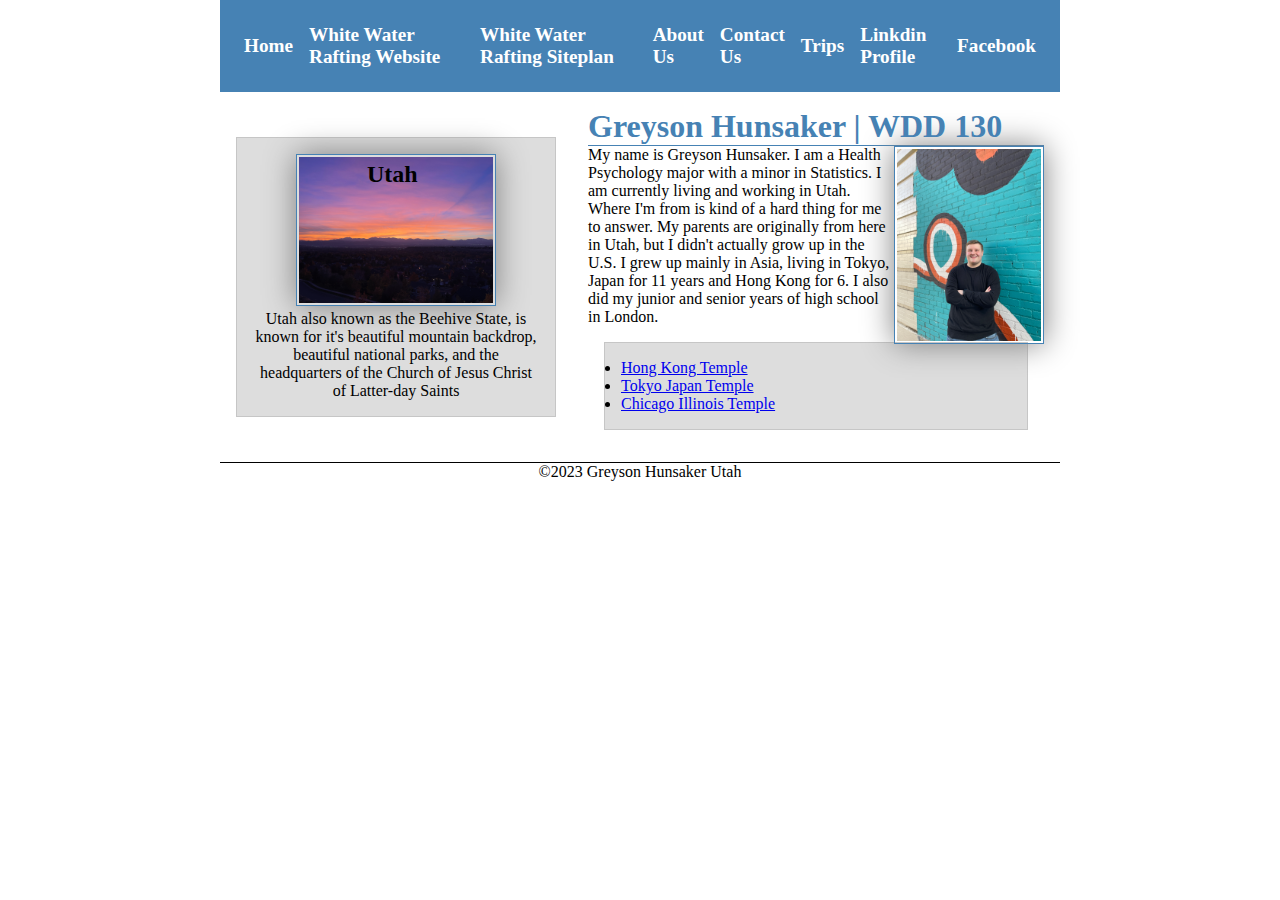
<file: index.html>
<!DOCTYPE html>
<html lang="en-US">
    <head>
        <meta name="description" content="My name is Greyson Hunsaker and this is the home page for my WDD130 Class Page">
        <meta name="author" content="Greyson Hunsaker">
        <link rel="stylesheet" href="styles/styles.css">
        <meta charset="utf-8">
        <meta name="viewport" content="width=device-width,initial-scale=1.0">
        <title> Greyson Hunsaker | WDD 130</title>
    </head>
    <body>
        <header>
            <nav>
                <a href="#">Home</a>
                <a href="wwr/">White Water Rafting Website</a>
                <a href="wwr/site-plan-rafting.html">White Water Rafting Siteplan</a>
                <a href="wwr/about.html">About Us</a>
                <a href="wwr/contact.html">Contact Us</a>
                <a href="wwr/trips.html">Trips</a>
                <a href="https://www.linkedin.com/in/greyson-hunsaker-06b6a1224/">Linkdin Profile</a>
                <a href="https://facebook.com">Facebook</a>
            </nav>
        </header>
        <div class="grid">
        <main>
            <h1>Greyson Hunsaker | WDD 130</h1>
            <img src="images/profile.JPG" alt="Greyson Hunsaker" width="200">
            <p>My name is Greyson Hunsaker. I am a Health Psychology major with a minor in Statistics. I am currently living and working in Utah. Where I'm from is kind of a hard thing for me to answer. My parents are originally from here in Utah, but I didn't actually grow up in the U.S. I grew up mainly in Asia, living in Tokyo, Japan for 11 years and Hong Kong for 6. I also did my junior and senior years of high school in London.</p>
            <ul class="box">
                <li><a href="https://www.churchofjesuschrist.org/temples/details/hong-kong-china-temple?lang=eng" target="_blank">Hong Kong Temple</a></li>
                <li><a href="https://www.churchofjesuschrist.org/temples/details/tokyo-japan-temple?lang=eng" target="_blank">Tokyo Japan Temple</a></li>
                <li><a href="https://www.churchofjesuschrist.org/temples/details/chicago-illinois-temple?lang=eng" target="_blank">Chicago Illinois Temple</a></li>
            </ul>
        </main>
        <aside class="box">
            <h2>Utah</h2>
            <img src="images/utah.JPG" alt="Utah landscape">
            <p>Utah also known as the Beehive State, is known for it's beautiful mountain backdrop, beautiful national parks, and the headquarters of the Church of Jesus Christ of Latter-day Saints</p>
        </aside>
        </div>
        <footer>
            <p>&copy;2023 Greyson Hunsaker Utah</p>
        </footer>
    </body>
     <!-- 06-22-2023 -->
</html>
</file>
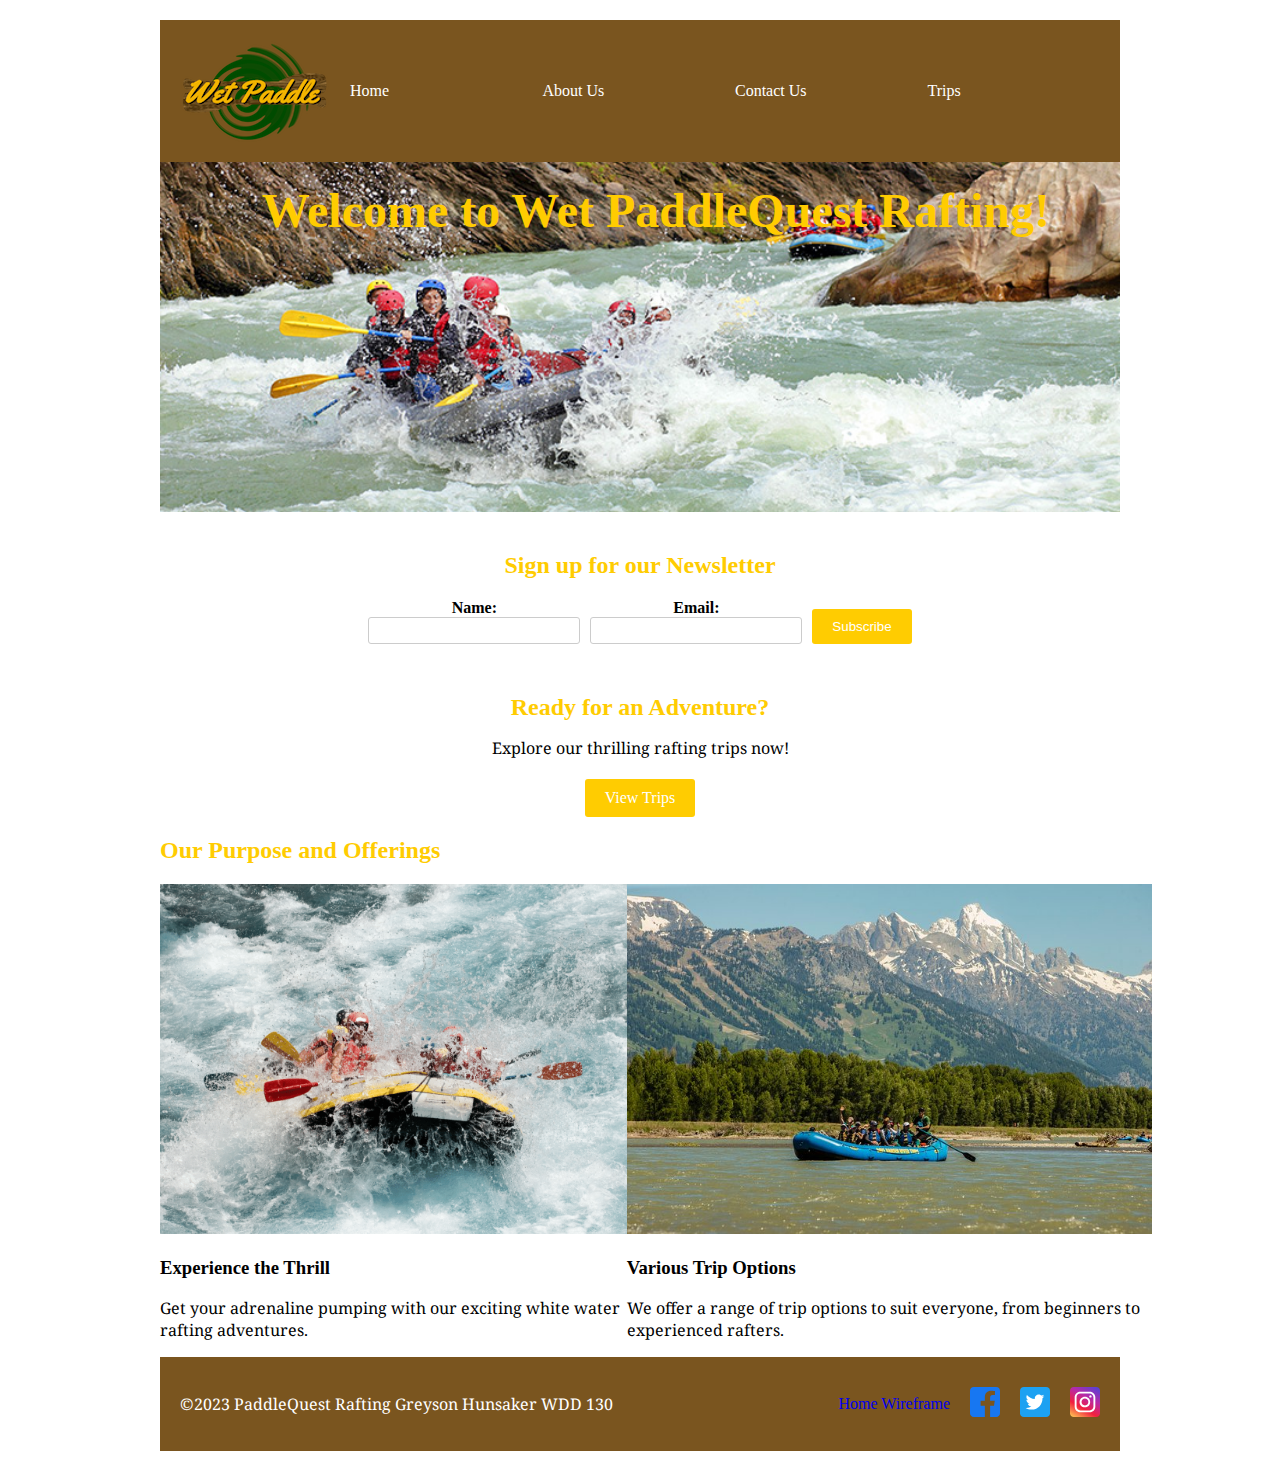
<file: wwr/index.html>
<!DOCTYPE html>
<html lang="en-US">
<head>
    <meta charset="utf-8">
    <meta name="viewport" content="width=device-width,initial-scale=1.0">
    <title>Home - Wet PaddleQuest Rafting | Greyson Hunsaker</title>
    <meta name="description" content="Home Page of Wet PaddleQuest Rafting">
    <meta name="author" content="Greyson Hunsaker">
    <link rel="stylesheet" href="styles/rafting.css">
</head>
<body>
    <header>
        <div class="grid">
            <img src="images/logo.png" alt="Rafting Site Logo">
            <nav>
                <ul class="flex">
                    <li><a href="index.html">Home</a></li>
                    <li><a href="about.html">About Us</a></li>
                    <li><a href="contact.html">Contact Us</a></li>
                    <li><a href="trips.html">Trips</a></li>
                </ul>
            </nav>
        </div>
    </header>
    <main>
        <section class="home">
          <h1>Welcome to Wet PaddleQuest Rafting!</h1>
            <img src="images/wide.jpeg" alt="Rafting Image">
        </section>
        <section class="newsletter">
            <h2>Sign up for our Newsletter</h2>
            <form action="#" method="POST">
                <div class="form-group">
                    <label for="name">Name:</label>
                    <input type="text" id="name" name="name" required>
                </div>
                <div class="form-group">
                    <label for="email">Email:</label>
                    <input type="email" id="email" name="email" required>
                </div>
                <button type="submit">Subscribe</button>
            </form>
        </section>
        <section class="call-to-action">
            <h2>Ready for an Adventure?</h2>
            <p>Explore our thrilling rafting trips now!</p>
            <a href="trips.html">View Trips</a>
        </section>
        <section class="purpose-offerings">
            <h2>Our Purpose and Offerings</h2>
            <div class="grid">
                <div class="grid-item">
                    <img src="images/purpose.png" alt="Rafting Purpose Image">
                    <h3>Experience the Thrill</h3>
                    <p>Get your adrenaline pumping with our exciting white water rafting adventures.</p>
                </div>
                <div class="grid-item">
                    <img src="images/offerings.jpeg" alt="Rafting Offerings Image">
                    <h3>Various Trip Options</h3>
                    <p>We offer a range of trip options to suit everyone, from beginners to experienced rafters.</p>
                </div>
            </div>
        </section>
    </main>
    <footer>
        <p>&copy;2023 PaddleQuest Rafting Greyson Hunsaker WDD 130</p>
        <nav class="sociallinks">
            <a href="images/home.png">Home Wireframe</a>
            <a href="https://facebook.com">
                <img src="images/facebook.svg" alt="Facebook">
            </a>
            <a href="https://twitter.com">
                <img src="images/twitter.svg" alt="Twitter">
            </a>
            <a href="https://instagram.com">
                <img src="images/instagram.svg" alt="Instagram">
            </a>
        </nav>
    </footer>
</body>
</html>
</file>
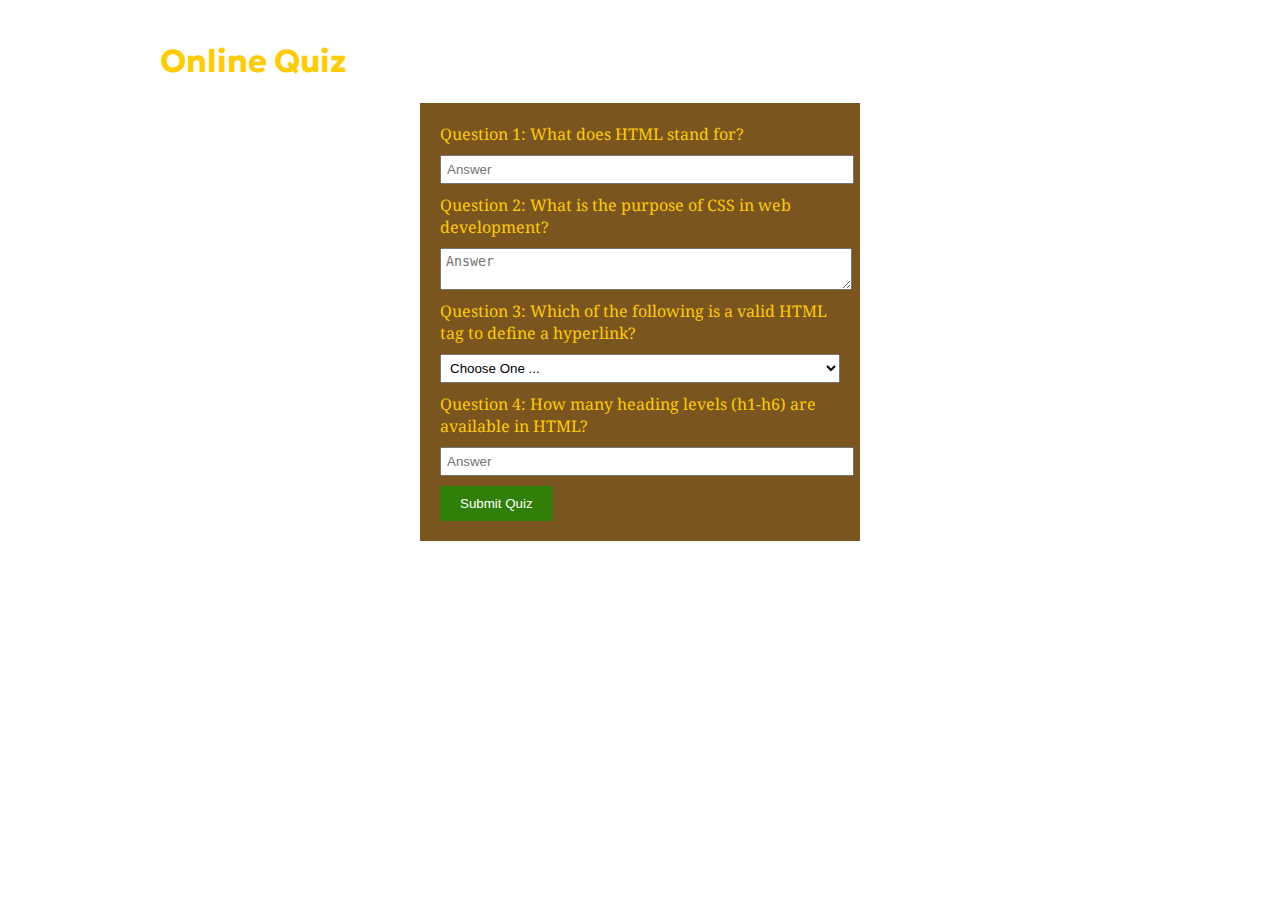
<file: quiz.html>
<!DOCTYPE html>
<html lang="en-US">
    <head>
        <meta name="description" content="Online Quiz">
        <meta name="author" content="Greyson Hunsaker">
        <link rel="stylesheet" href="styles/quiz.css">
        <meta charset="utf-8">
        <meta name="viewport" content="width=device-width,initial-scale=1.0">
        <title> Quiz | Greyson Hunsaker | WDD 130</title>
    </head>
    <body>
        <h1>Online Quiz</h1>
        <form>
          <label for="q1">Question 1: What does HTML stand for?</label>
          <input type="text" id="q1" name="q1" placeholder="Answer">
      
          <label for="q2">Question 2: What is the purpose of CSS in web development?</label>
          <textarea id="q2" name="q2" placeholder="Answer"></textarea>
      
          <label for="q3">Question 3: Which of the following is a valid HTML tag to define a hyperlink?</label>
          <select id="q3" name="q3">
            <option value="" selected disabled>Choose One ...</option>
            <option value="option1">a</option>
            <option value="option2">h1</option>
            <option value="option3">p</option>
          </select>
      
          <label for="q4">Question 4: How many heading levels (h1-h6) are available in HTML?</label>
          <input type="number" id="q4" name="q4" placeholder="Answer">
      
          <button type="submit">Submit Quiz</button>
        </form>
      </body>
      </html>
</file>
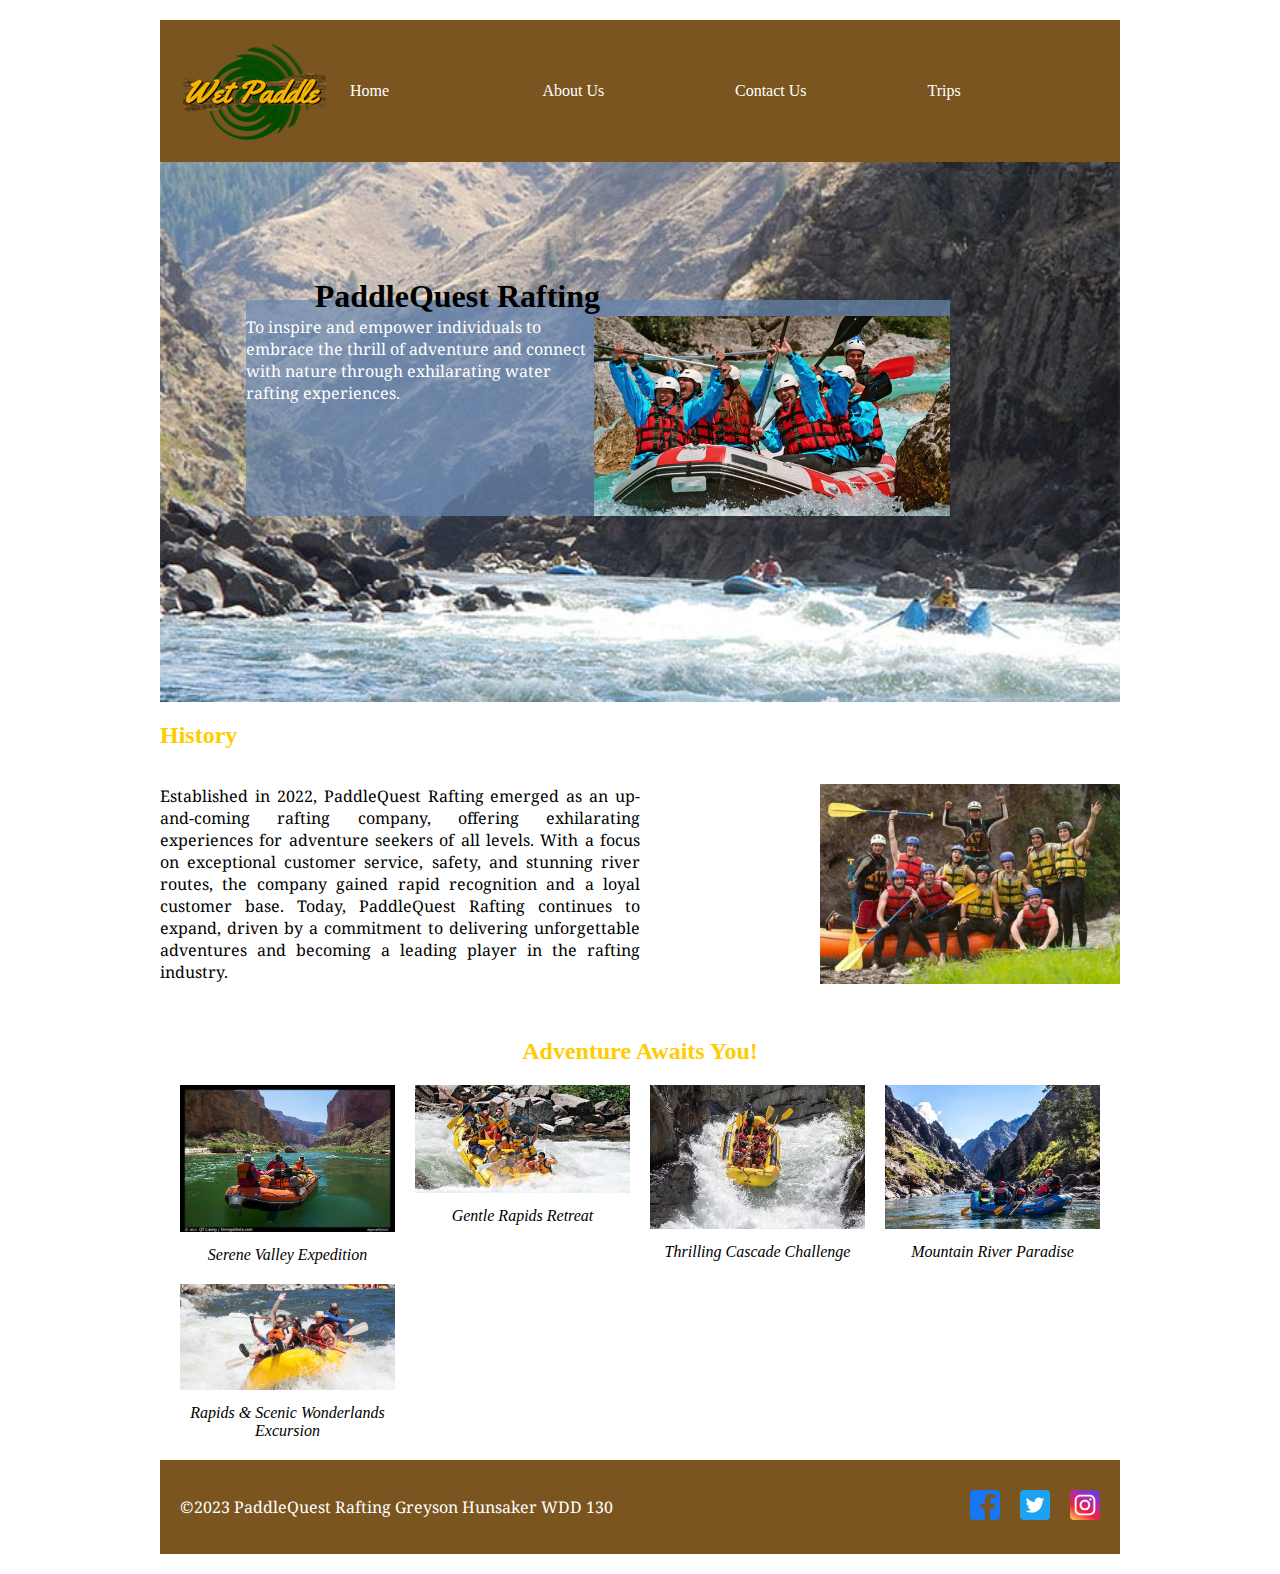
<file: wwr/about.html>
<!DOCTYPE html>
<html lang="en-US">
    <head>
        <meta charset="utf-8">
        <meta name="viewport" content="width=device-width,initial-scale=1.0">
        <title> About Us - Wet PaddleQuest Rafting | Greyson Hunsaker</title>
        <meta name="description" content="On this page you will learn more about our company PaddleQuest Rafting">
        <meta name="author" content="Greyson Hunsaker">
        <link rel="stylesheet" href="styles/rafting.css">
    </head>
    <body>
        <header>
        <div class="grid">
        <img src="images/logo.png" alt="Rafting Site Logo">
         <nav>
            <ul class="flex">
                <li><a href="index.html">Home</a></li>
                <li><a href="about.html">About Us</a></li>
                <li><a href="contact.html">Contact Us</a></li>
                <li><a href="trips.html">Trips</a></li>
            </ul>
          </nav>
        </div>
        </header>
        <main>
            <div class="hero">
                <img src="images/hero.jpeg" alt="Hero Image">
            </div>
            <article>
              <div class="about-h1">
                <h1>PaddleQuest Rafting</h1>
                <img src="images/happy.jpeg" alt="Happy Clients Image"> 
                <p>To inspire and empower individuals to embrace the thrill of adventure and connect with nature through exhilarating water rafting experiences.</p>
              </div>
            </article>
            <section class="History-section">
                <h2>History</h2>
                <div class="history-content">
                    <div class="history-text">
                <p>Established in 2022, PaddleQuest Rafting emerged as an up-and-coming rafting company, offering exhilarating experiences for adventure seekers of all levels. With a focus on exceptional customer service, safety, and stunning river routes, the company gained rapid recognition and a loyal customer base. Today, PaddleQuest Rafting continues to expand, driven by a commitment to delivering unforgettable adventures and becoming a leading player in the rafting industry.</p>
                </div>
                <div class="history-image">
                    <img src="images/history.jpeg" alt="History Photo">
                  </div>
                </div>
            </section>
            <section class="adventures-section">
                <h2>Adventure Awaits You!</h2>
                <div class="adventures-grid">
                  <figure>
                    <img src="images/rafting1.jpeg" alt="Rafting 1">
                    <figcaption>Serene Valley Expedition</figcaption>
                  </figure>
                  <figure>
                    <img src="images/rafting2.jpeg" alt="Rafting 2">
                    <figcaption>Gentle Rapids Retreat</figcaption>
                  </figure>
                  <figure>
                    <img src="images/rafting3.jpeg" alt="Rafting 3">
                    <figcaption>Thrilling Cascade Challenge</figcaption>
                  </figure>
                  <figure>
                    <img src="images/rafting4.jpeg" alt="Rafting 4">
                    <figcaption> Mountain River Paradise</figcaption>
                  </figure>
                  <figure>
                    <img src="images/rafting5.jpeg" alt="Rafting 5">
                    <figcaption>Rapids & Scenic Wonderlands Excursion</figcaption>
                  </figure>
                </div>
              </section> 
        </main>
        <footer>
            <p>&copy;2023 PaddleQuest Rafting Greyson Hunsaker WDD 130 </p>
            <nav class="sociallinks">
              <a href="https://facebook.com">
                <img src="images/facebook.svg" alt="Facebook">
              </a>
              <a href="https://twitter.com">
                <img src="images/twitter.svg" alt="Twitter">
              </a>
              <a href="https://instagram.com">
                <img src="images/instagram.svg" alt="Instagram">
              </a>
            </nav>
          </footer>                      
    </body>
</html>
</file>
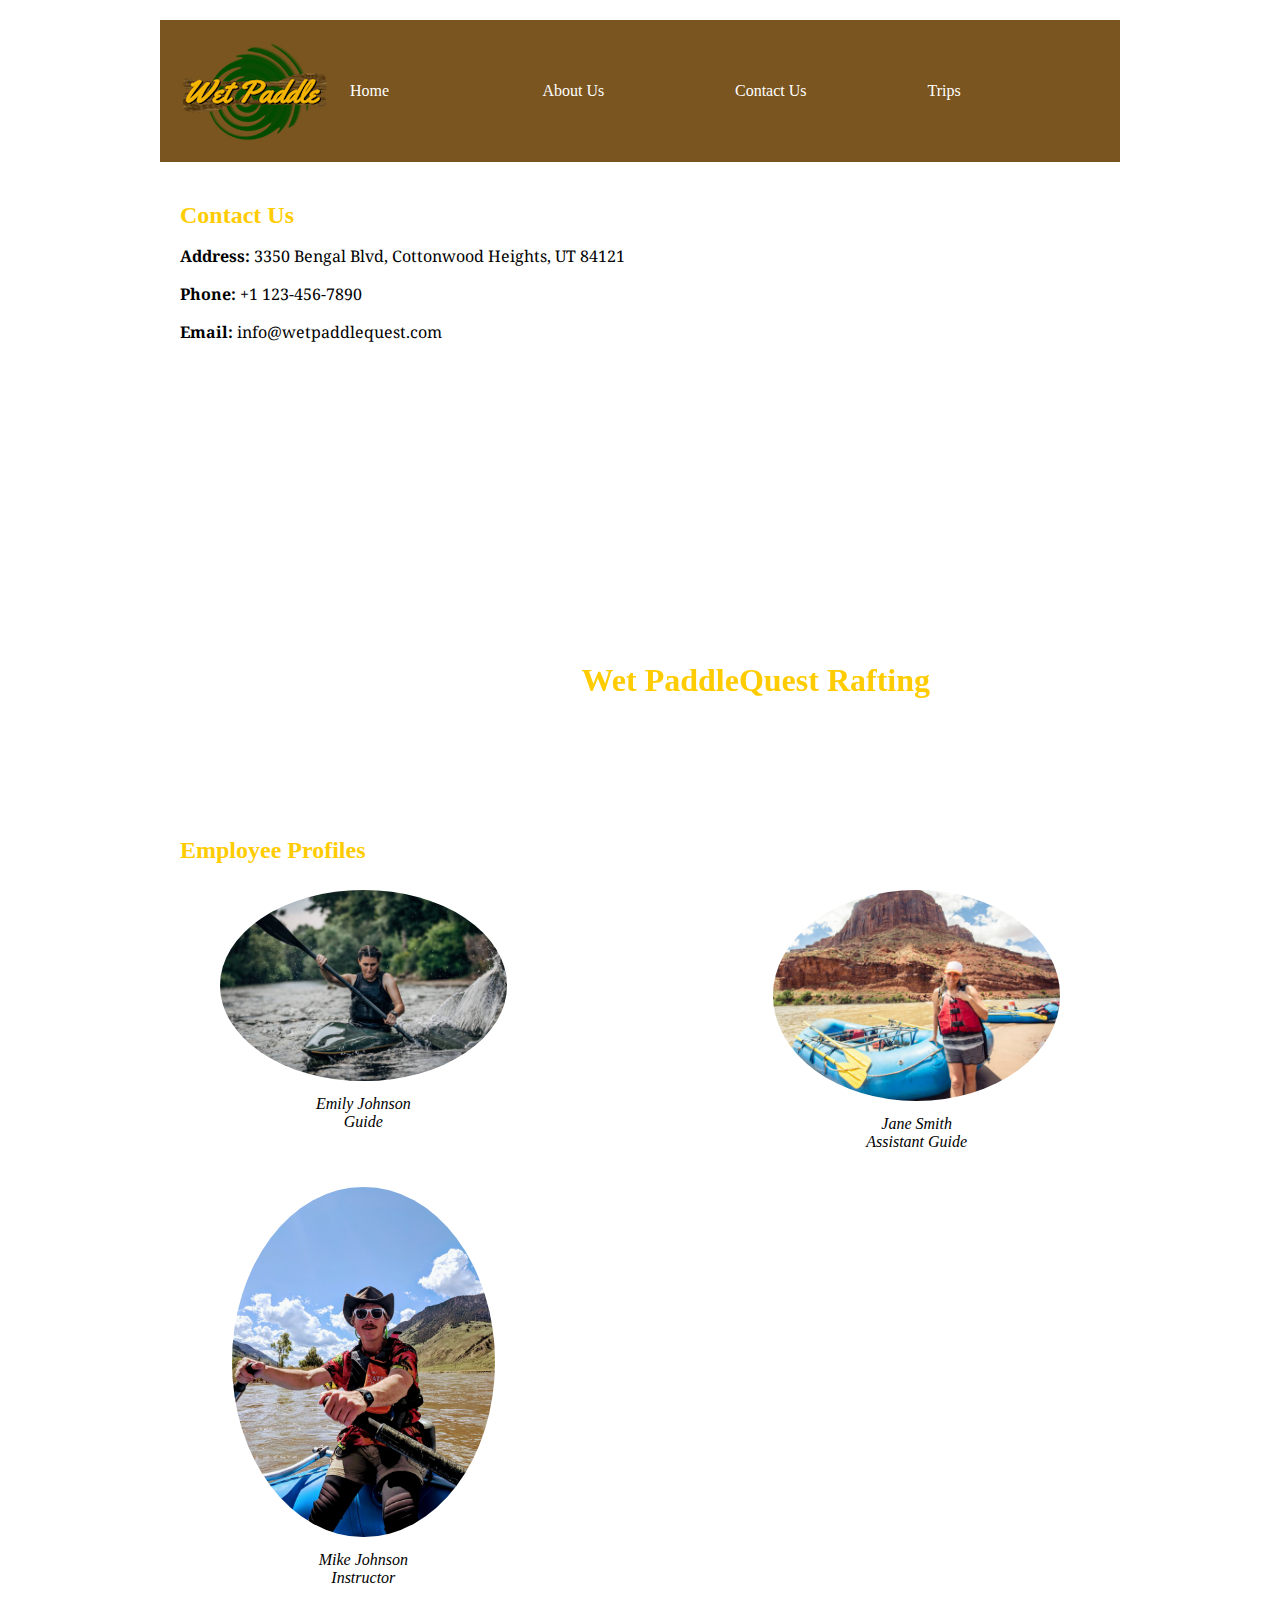
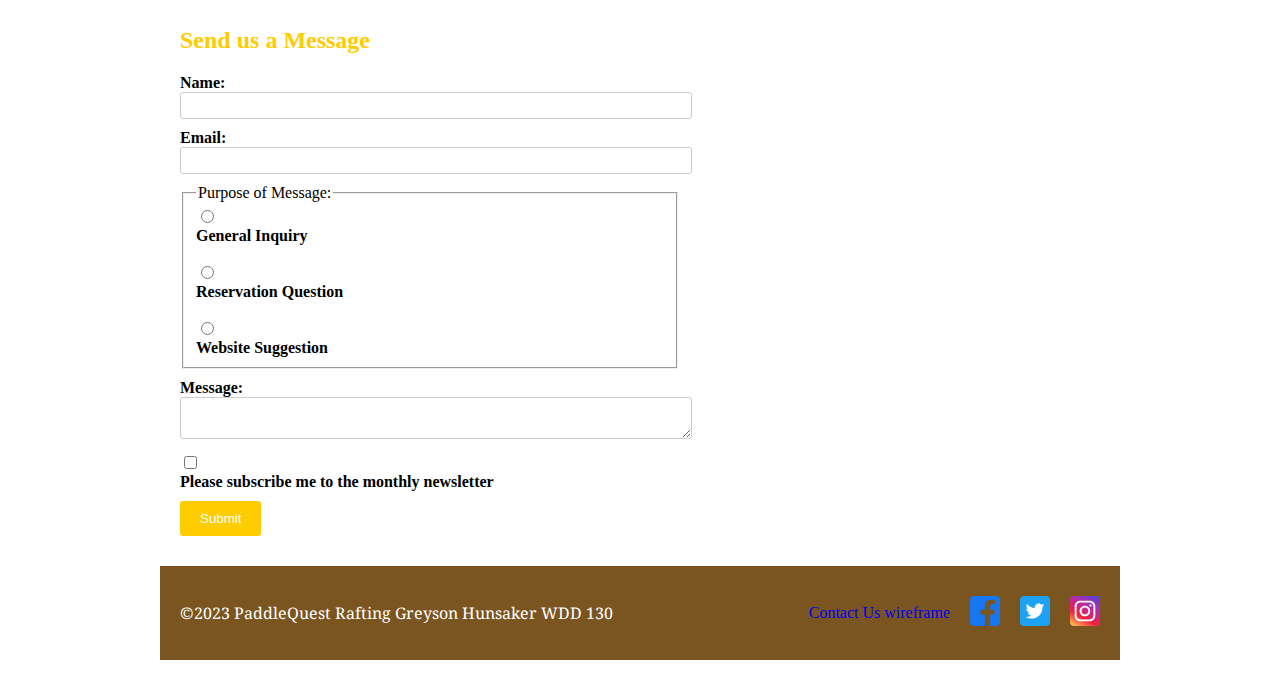
<file: wwr/contact.html>
<!DOCTYPE html>
<html lang="en-US">
    <head>
        <meta charset="utf-8">
        <meta name="viewport" content="width=device-width,initial-scale=1.0">
        <title> Contact Us - Wet PaddleQuest Rafting | Greyson Hunsaker</title>
        <meta name="description" content="On this page you will find different ways to contact our Company">
        <meta name="author" content="Greyson Hunsaker">
        <link rel="stylesheet" href="styles/rafting.css">
    </head>
    <body>
        <header>
            <div class="grid">
                <h1>Wet PaddleQuest Rafting</h1>
                <img src="images/logo.png" alt="Rafting Site Logo">
                <nav>
                    <ul class="flex">
                        <li><a href="index.html">Home</a></li>
                        <li><a href="about.html">About Us</a></li>
                        <li><a href="contact.html">Contact Us</a></li>
                        <li><a href="trips.html">Trips</a></li>
                    </ul>
                </nav>
            </div>
        </header>
        <main>
          <section id="contact">
              <h2>Contact Us</h2>
              <div class="contact-info">
                  <p><strong>Address:</strong> 3350 Bengal Blvd, Cottonwood Heights, UT 84121</p>
                  <p><strong>Phone:</strong> +1 123-456-7890</p>
                  <p><strong>Email:</strong> info@wetpaddlequest.com</p>
              </div>
              <div class="map">
                <iframe src="https://www.google.com/maps/embed?pb=!1m18!1m12!1m3!1d3028.9685357962167!2d-111.80035512386384!3d40.60851784394419!2m3!1f0!2f0!3f0!3m2!1i1024!2i768!4f13.1!3m3!1m2!1s0x875263253726f913%3A0xd78a71b9631244e3!2s3350%20Bengal%20Blvd%2C%20Cottonwood%20Heights%2C%20UT%2084121!5e0!3m2!1sen!2sus!4v1688597788643!5m2!1sen!2sus" width="600" height="450" style="border:0;" allowfullscreen="" loading="lazy" referrerpolicy="no-referrer-when-downgrade"></iframe>              </div>
              <h2>Employee Profiles</h2>
              <div class="employee-profiles">
                  <figure class="profile">
                      <img src="images/profile1.jpeg" alt="Employee 1">
                      <figcaption>Emily Johnson<br>Guide</figcaption>
                  </figure>
                  <figure class="profile">
                      <img src="images/profile2.jpeg" alt="Employee 2">
                      <figcaption>Jane Smith<br>Assistant Guide</figcaption>
                  </figure>
                  <figure class="profile">
                      <img src="images/profile3.jpeg" alt="Employee 3">
                      <figcaption>Mike Johnson<br>Instructor</figcaption>
                  </figure>
              </div>
              <h2>Send us a Message</h2>
              <form id="contact-form" action="#" method="post">
                  <div class="form-group">
                      <label for="name">Name:</label>
                      <input type="text" id="name" name="name" required>
                  </div>
                  <div class="form-group">
                      <label for="email">Email:</label>
                      <input type="email" id="email" name="email" required>
                  </div>
                  <div class="form-group">
                    <fieldset>
                        <legend>Purpose of Message:</legend>
                        <input type="radio" id="general" name="purpose" value="General Inquiry" required>
                        <label for="general">General Inquiry</label><br>
                        <input type="radio" id="reservation" name="purpose" value="Reservation Question" required>
                        <label for="reservation">Reservation Question</label><br>
                        <input type="radio" id="suggestion" name="purpose" value="Website Suggestion" required>
                        <label for="suggestion">Website Suggestion</label>
                    </fieldset>
                  </div>
                  <div class="form-group">
                      <label for="message">Message:</label>
                      <textarea id="message" name="message" required></textarea>
                  </div>
                  <div class="form-group">
                      <input type="checkbox" id="newsletter" name="newsletter" value="subscribe">
                      <label for="newsletter">Please subscribe me to the monthly newsletter</label>
                  </div>
                  <div class="form-group">
                      <button type="submit">Submit</button>
                  </div>
              </form>
          </section>
      </main>      
      <footer>
        <p>&copy;2023 PaddleQuest Rafting Greyson Hunsaker WDD 130 </p>
        <nav class="sociallinks">
          <a href="https://app.moqups.com/CkrPUSGVuzjqapsYzvCVtOCWF5OW1ZlJ/view/page/ad64222d5">Contact Us wireframe</a>
          <a href="https://facebook.com">
            <img src="images/facebook.svg" alt="Facebook">
          </a>
          <a href="https://twitter.com">
            <img src="images/twitter.svg" alt="Twitter">
          </a>
          <a href="https://instagram.com">
            <img src="images/instagram.svg" alt="Instagram">
          </a>
        </nav>
    </footer>
</body>
</html>
</file>
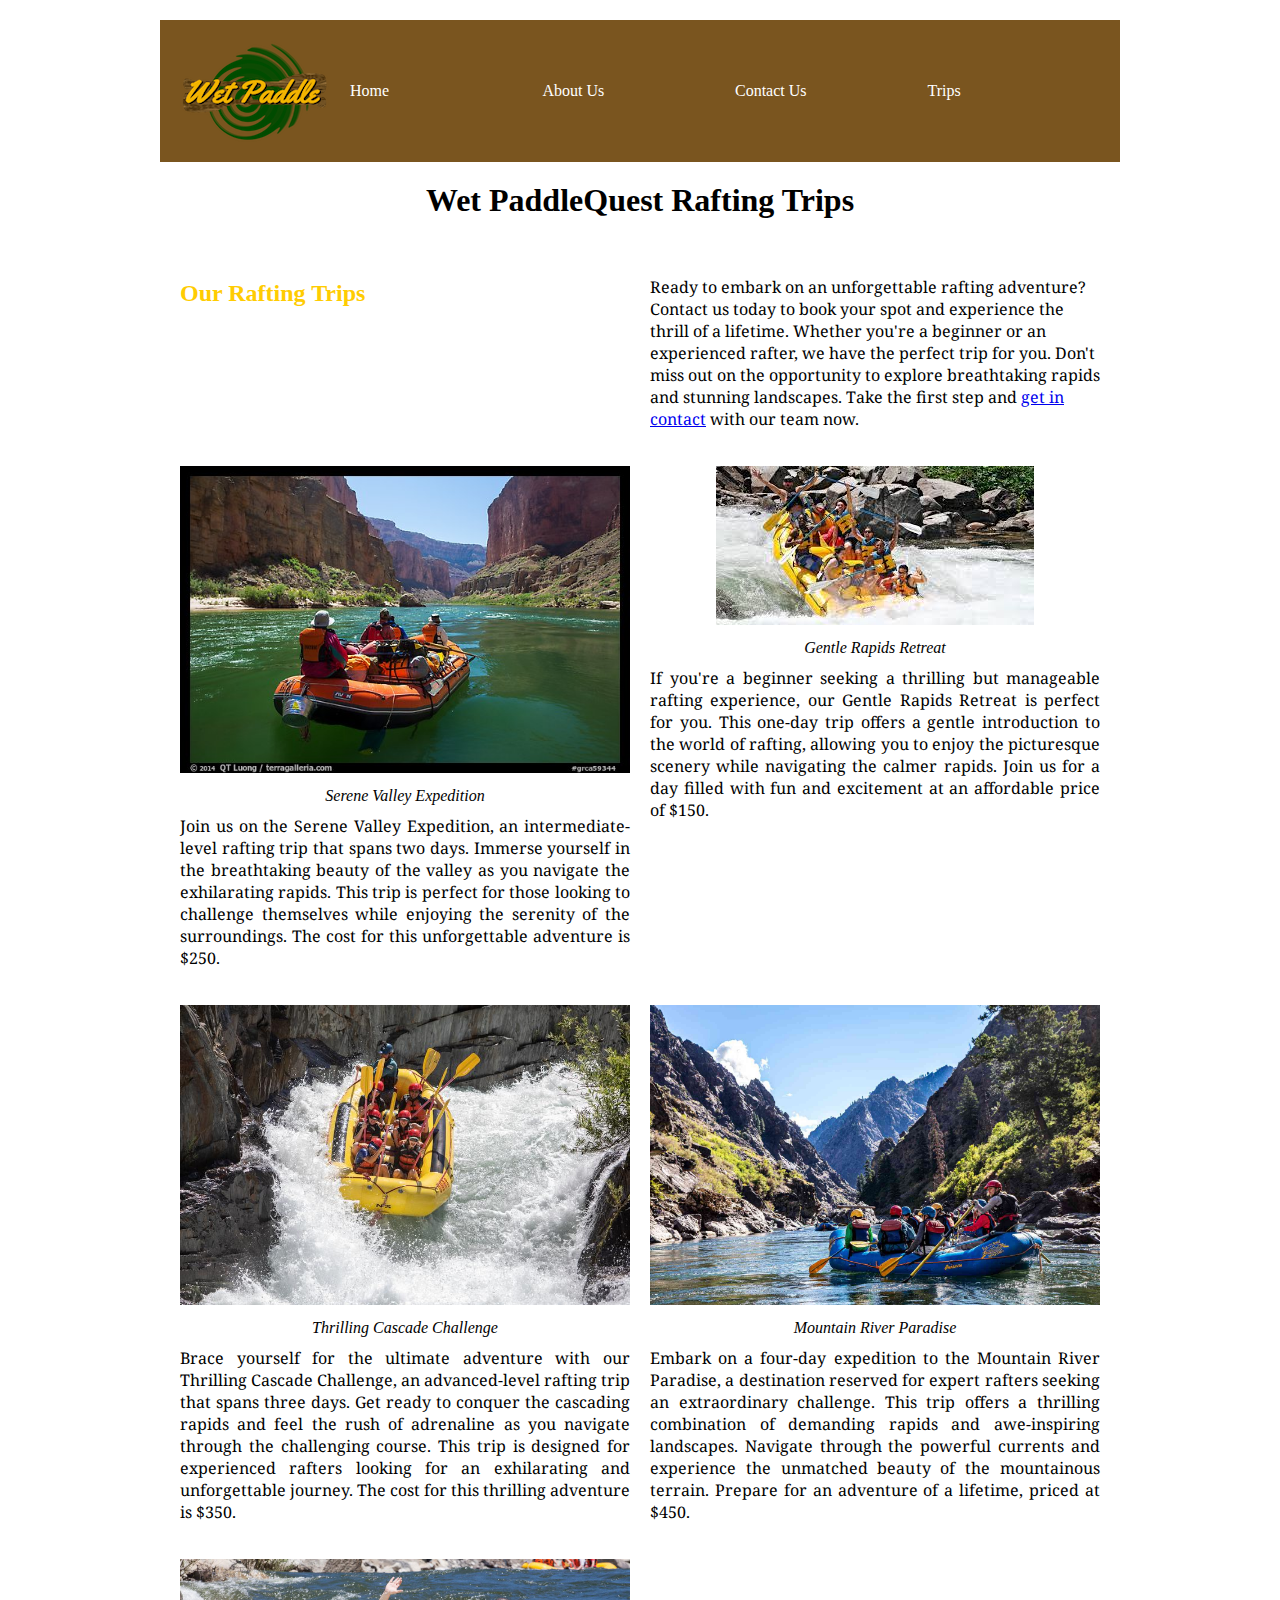
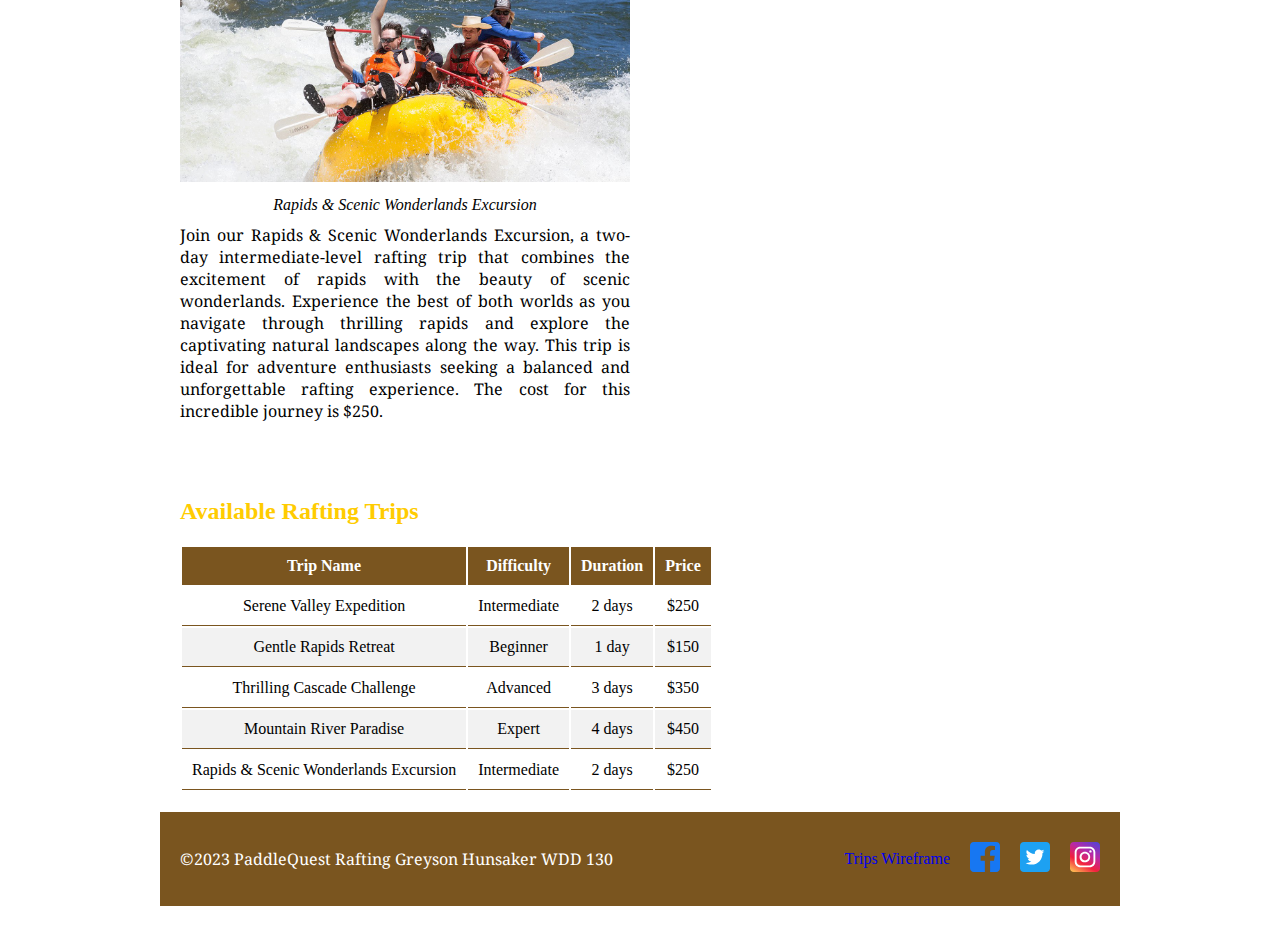
<file: wwr/trips.html>
<!DOCTYPE html>
<html lang="en-US">
    <head>
        <meta charset="utf-8">
        <meta name="viewport" content="width=device-width,initial-scale=1.0">
        <title> Trips - Wet PaddleQuest Rafting | Greyson Hunsaker</title>
        <meta name="description" content="On this page you will find descriptions of some of our top rafting trips">
        <meta name="author" content="Greyson Hunsaker">
        <link rel="stylesheet" href="styles/rafting.css">
    </head>
    <body>
        <header>
            <div class="grid">
                <img src="images/logo.png" alt="Rafting Site Logo">
                <nav>
                    <ul class="flex">
                        <li><a href="index.html">Home</a></li>
                        <li><a href="about.html">About Us</a></li>
                        <li><a href="contact.html">Contact Us</a></li>
                        <li><a href="trips.html">Trips</a></li>
                    </ul>
                </nav>
            </div>
        </header>
        <main>
        <h1 class="trips-page-heading">Wet PaddleQuest Rafting Trips</h1>
            <section class="trips-section">
                <h2>Our Rafting Trips</h2>
                <p>Ready to embark on an unforgettable rafting adventure? Contact us today to book your spot and experience the thrill of a lifetime. Whether you're a beginner or an experienced rafter, we have the perfect trip for you. Don't miss out on the opportunity to explore breathtaking rapids and stunning landscapes. Take the first step and <a href="contact.html">get in contact</a> with our team now.</p>
                <div class="trip-description">
                    <figure>
                        <img src="images/rafting1.jpeg" alt="Rafting 1">
                        <figcaption>Serene Valley Expedition</figcaption>
                    </figure>
                    <p>
                        Join us on the Serene Valley Expedition, an intermediate-level rafting trip that spans two days. Immerse yourself in the breathtaking beauty of the valley as you navigate the exhilarating rapids. This trip is perfect for those looking to challenge themselves while enjoying the serenity of the surroundings. The cost for this unforgettable adventure is $250.
                    </p>
                </div>
                <div class="trip-description">
                    <figure>
                        <img src="images/rafting2.jpeg" alt="Rafting 2">
                        <figcaption>Gentle Rapids Retreat</figcaption>
                    </figure>
                    <p>
                        If you're a beginner seeking a thrilling but manageable rafting experience, our Gentle Rapids Retreat is perfect for you. This one-day trip offers a gentle introduction to the world of rafting, allowing you to enjoy the picturesque scenery while navigating the calmer rapids. Join us for a day filled with fun and excitement at an affordable price of $150.
                    </p>
                </div>
                <div class="trip-description">
                    <figure>
                        <img src="images/rafting3.jpeg" alt="Rafting 3">
                        <figcaption>Thrilling Cascade Challenge</figcaption>
                    </figure>
                    <p>
                        Brace yourself for the ultimate adventure with our Thrilling Cascade Challenge, an advanced-level rafting trip that spans three days. Get ready to conquer the cascading rapids and feel the rush of adrenaline as you navigate through the challenging course. This trip is designed for experienced rafters looking for an exhilarating and unforgettable journey. The cost for this thrilling adventure is $350.
                    </p>
                </div>
                <div class="trip-description">
                    <figure>
                        <img src="images/rafting4.jpeg" alt="Rafting 4">
                        <figcaption>Mountain River Paradise</figcaption>
                    </figure>
                    <p>
                        Embark on a four-day expedition to the Mountain River Paradise, a destination reserved for expert rafters seeking an extraordinary challenge. This trip offers a thrilling combination of demanding rapids and awe-inspiring landscapes. Navigate through the powerful currents and experience the unmatched beauty of the mountainous terrain. Prepare for an adventure of a lifetime, priced at $450.
                    </p>
                </div>
                <div class="trip-description">
                    <figure>
                        <img src="images/rafting5.jpeg" alt="Rafting 5">
                        <figcaption>Rapids & Scenic Wonderlands Excursion</figcaption>
                    </figure>
                    <p>
                        Join our Rapids & Scenic Wonderlands Excursion, a two-day intermediate-level rafting trip that combines the excitement of rapids with the beauty of scenic wonderlands. Experience the best of both worlds as you navigate through thrilling rapids and explore the captivating natural landscapes along the way. This trip is ideal for adventure enthusiasts seeking a balanced and unforgettable rafting experience. The cost for this incredible journey is $250.
                    </p>
                </div>
            </section>  
            <section class="trips-table">
                <h2>Available Rafting Trips</h2>
                <table>
                    <thead>
                        <tr>
                            <th>Trip Name</th>
                            <th>Difficulty</th>
                            <th>Duration</th>
                            <th>Price</th>
                        </tr>
                    </thead>
                    <tbody>
                        <tr>
                            <td>Serene Valley Expedition</td>
                            <td>Intermediate</td>
                            <td>2 days</td>
                            <td>$250</td>
                        </tr>
                        <tr>
                            <td>Gentle Rapids Retreat</td>
                            <td>Beginner</td>
                            <td>1 day</td>
                            <td>$150</td>
                        </tr>
                        <tr>
                            <td>Thrilling Cascade Challenge</td>
                            <td>Advanced</td>
                            <td>3 days</td>
                            <td>$350</td>
                        </tr>
                        <tr>
                            <td>Mountain River Paradise</td>
                            <td>Expert</td>
                            <td>4 days</td>
                            <td>$450</td>
                        </tr>
                        <tr>
                            <td>Rapids & Scenic Wonderlands Excursion</td>
                            <td>Intermediate</td>
                            <td>2 days</td>
                            <td>$250</td>
                        </tr>
                    </tbody>
                </table>
            </section>    
        </main>      
        <footer>
        <p>&copy;2023 PaddleQuest Rafting Greyson Hunsaker WDD 130 </p>
        <nav class="sociallinks">
          <a href="images/trips-wireframe.png">Trips Wireframe</a>
          <a href="https://facebook.com">
            <img src="images/facebook.svg" alt="Facebook">
          </a>
          <a href="https://twitter.com">
            <img src="images/twitter.svg" alt="Twitter">
          </a>
          <a href="https://instagram.com">
            <img src="images/instagram.svg" alt="Instagram">
          </a>
        </nav>
        </footer>
</body>
</html>
</file>
<file: styles/styles.css>
nav { 
    background-color: steelblue;
    padding: 10px;
}

nav a {
    color: white;
    display: block;
    padding: 20px;
}

h1 {
    color: steelblue;
    border-bottom: 1px solid steelblue;
}

img {
    width: 150px;
    height: auto;
    border: 1px solid steelblue;
    padding: 2px;
    box-shadow: 0 0 30px grey;
}

p {
    padding: 10px;
}

main {
    max-width: 840px;
}

aside {
    width: 20em;
    text-align: center;
    position: relative;
}

aside img {
    width: 200px;
    height: auto;
}

main img {
    width: 150px;
    height: auto;
    float: right;
}

p {padding: 0;}

footer {
    margin-top: 1em;
    border-top: 1px solid #000;
    text-align: center;
}
*{
    margin: 0;
    padding: 0;
    box-sizing: border-box;
}
aside h2 {
    position: absolute;
    top: 23px;
    left: 130px;
}
/* Class Selectors */
.box {
    margin: 1rem;
    border: 1px solid rgba(0, 0, 0, .1);
    padding: 1rem;
    background-color: #ddd;
    color: #000;
}
header, .grid, footer {
    max-width: 840px;
    margin: 0 auto;
}
nav { 
    background-color: steelblue;
    padding: 1rem;
    display: flex;
    justify-content: space-evenly;
    align-items: center;
}
nav a {
    display: block;
    padding: 0.5rem;
    text-decoration: none;
    font-size: 1.2rem;
    font-weight: 700;
    color: #fff;
}
.grid{
    display: grid;
    align-items: center;
}
main {
    grid-column: 2/3;
    margin: 1rem;
}
aside {
    width: 20rem;
    position: relative;
    grid-column: 1/2;
    grid-row: 1/2;
}
</file>
<file: wwr/styles/rafting.css>
@import url('https://fonts.googleapis.com/css2?family=Geologica:wght@900&family=Noto+Serif:wght@300&display=swap');

:root {
  --primary-color: #307F09;
  --secondary-color: #7A551F;
  --accent1-color: #FFCC01;
  --accent2-color: #ffffff;

  --heading-font: 'Geologica' sans-serif;
  --paragraph-font: 'Noto Serif', serif;

  --nav-background-color: #7A551F;
  --nav-link-color: #FFCC01;
  --nav-hover-link-color:#ffffff;
  --nav-hover-background-color: #307F09;
}

h1, h2 {
  font-family: var(--heading-font);
  color: var(--accent1-color);
}

p {
  font-family: var(--paragraph-font);
}

.sociallinks a {
  text-decoration: none;
}

body {
  max-width: 960px;
  margin: 0 auto;
  padding: 20px;
}

.hero {
  position: relative;
}

.hero img {
  display: block;
  width: 100%;
  height: auto;
}

h1, article {
  position: absolute;
}

h1 {
  right: 350px;
  bottom: 180px;
  color: black;
}

article {
  background-color: rgba(104, 135, 176, 0.7); 
  color: #ffffff;
  top: 300px;
  right: 330px;
  width: 55%;
  max-height: 50%;
}

article img {
  float: right;
  max-height: 200px;
}

section img {
  max-height: 350px;
}

.grid {
  display: grid;
  grid-template-columns: auto 1fr;
  align-items: center;
}

header img {
  max-width: 100%;
  height: auto;
}

nav {
  background-color: var(--nav-background-color);
  padding: 10px 0;
  display: grid;
  grid-template-columns: repeat(auto-fit, minmax(200px, 1fr));
  gap: 10px;
}

nav ul {
  list-style: none;
  margin: 0;
  padding: 0;
  display: flex;
  justify-content: flex-end;
}

nav ul li a {
  display: block;
  padding: 10px;
  color: var(--nav-link-color);
  text-decoration: none;
}

nav ul li a:hover {
  color: var(--nav-hover-link-color);
  background-color: var(--nav-hover-background-color);
}

.flex {
  display: flex;
  list-style: none;
}

.flex li {
  flex: 1 1 100%;
}

.flex a {
  display: block;
  color: #ffffff;
  padding: 20px;
  text-decoration: none;
}

.flex a:hover {
  color: tomato;
  font-weight: 700;
  text-decoration: underline;
}

header {
  background-color: var(--nav-background-color);
  padding: 20px;
}

header h1 {
  font-size: 32px;
  color: var(--nav-link-color);
}

header img {
  display: block;
  margin: 0 auto;
  max-width: 100%;
  height: auto;
}

nav {
  background-color: var(--nav-background-color);
  padding: 10px 0;
}

nav ul {
  display: flex;
  justify-content: center;
  list-style: none;
  margin: 0;
  padding: 0;
}

nav ul li {
  margin-right: 10px;
}

nav ul li a {
  display: block;
  padding: 10px;
  color: var(--nav-link-color);
  text-decoration: none;
}

nav ul li a:hover {
  color: var(--nav-hover-link-color);
  background-color: var(--nav-hover-background-color);
}

footer {
  background-color: var(--nav-background-color);
  padding: 20px;
  text-align: right;
  display: flex;
  justify-content: space-between;
  align-items: center;
  color: #ffffff;
}

footer p {
  margin: 0;
}

.sociallinks {
  display: flex;
  align-items: center;
}

.sociallinks a {
  display: inline-block;
  margin-left: 10px;
  text-decoration: none;
}

.sociallinks img {
  width: 30px;
  height: auto;
}

.history-section {
  display: flex;
  flex-direction: column;
  align-items: center;
  padding: 20px;
}

.history-content {
  display: flex;
  flex-direction: row;
  align-items: center;
  justify-content: space-between;
  margin-top: 20px;
}

.history-text {
  flex: 1;
  max-width: 70%;
  text-align: justify;
}

.history-image {
  flex: 1;
  display: flex;
  justify-content: flex-end;
}

.history-image img {
  max-width: 300px;
  height: auto;
}

.adventures-section {
  text-align: center;
  padding: 20px;
}

.adventures-grid {
  display: grid;
  grid-template-columns: repeat(auto-fit, minmax(200px, 1fr));
  gap: 20px;
}

.adventures-grid figure {
  margin: 0;
}

.adventures-grid img {
  max-width: 100%;
  height: auto;
}

.adventures-grid figcaption {
  margin-top: 10px;
  font-style: italic;
}

#contact {
  padding: 20px;
}

#contact h2 {
  font-size: 24px;
  margin-bottom: 10px;
}

.contact-info {
  margin-bottom: 20px;
}

.map {
  margin-bottom: 20px;
}

.employee-profiles {
  display: flex;
  flex-wrap: wrap;
  justify-content: space-between;
  margin-bottom: 20px;
}

.profile {
  flex-basis: calc(33.33% - 20px);
  margin-bottom: 20px;
  text-align: center;
}

.profile img {
  max-width: 100%;
  height: auto;
  border-radius: 50%;
}

.profile figcaption {
  margin-top: 10px;
  font-style: italic;
}

#contact-form {
  max-width: 500px;
  margin-top: 20px;
}

.form-group {
  margin-bottom: 10px;
}

label {
  display: block;
  font-weight: bold;
}

input[type="text"],
input[type="email"],
textarea {
  width: 100%;
  padding: 5px;
  border-radius: 3px;
  border: 1px solid #ccc;
}

input[type="radio"],
input[type="checkbox"] {
  margin-right: 5px;
}

button[type="submit"] {
  background-color: var(--accent1-color);
  color: var(--accent2-color);
  padding: 10px 20px;
  border: none;
  border-radius: 3px;
  cursor: pointer;
}

button[type="submit"]:hover {
  background-color: var(--accent2-color);
  color: var(--accent1-color);
}

.trips-section {
  padding: 20px;
  display: grid;
  grid-template-columns: repeat(auto-fit, minmax(300px, 1fr));
  gap: 20px;
}

.trip-description {
  text-align: center;
}

.trip-description figure {
  margin: 0;
}

.trip-description img {
  max-width: 100%;
  height: auto;
}

.trip-description figcaption {
  margin-top: 10px;
  font-style: italic;
}

.trip-description p {
  margin-top: 10px;
  text-align: justify;
}

.trips-table {
  padding: 20px;
}

tr:nth-child(even) {
  background-color: #f2f2f2;
}

th, td {
  padding: 10px;
  text-align: center;
}

th {
  background-color: var(--secondary-color);
  color: var(--accent2-color);
}

td {
  border-bottom: 1px solid var(--secondary-color);
}

.home h1 {
  font-size: 48px;
  color: #FFCC01;
  margin-top: 20px; 
  white-space: nowrap;
  overflow: hidden;
  text-overflow: ellipsis;
  position: absolute;
  top: 1px; 
  right: 70px;
}

.home img { 
  display: block;
  width: 100%;
  height: auto;}

.home {
  position: relative;
  text-align: center;
}


.newsletter {
  text-align: center;
  margin-top: 40px;
}

.newsletter h2 {
  font-size: 24px;
  margin-bottom: 10px;
}

.newsletter form {
  display: flex;
  align-items: center;
  justify-content: center;
  margin-top: 20px;
}

.newsletter form .form-group {
  margin-right: 10px;
}

.newsletter form input[type="text"],
.newsletter form input[type="email"] {
  width: 200px;
}

.call-to-action {
  text-align: center;
  margin-top: 40px;
}

.call-to-action h2 {
  font-size: 24px;
  margin-bottom: 10px;
}

.call-to-action p {
  margin-bottom: 20px;
}

.call-to-action a {
  display: inline-block;
  background-color: var(--accent1-color);
  color: var(--accent2-color);
  padding: 10px 20px;
  border-radius: 3px;
  text-decoration: none;
}

.call-to-action a:hover {
  background-color: var(--accent2-color);
  color: var(--accent1-color);
}
h1.trips-page-heading {
  position: static; 
  text-align: center; 
  margin-top: 20px; 
}
</file>
<file: styles/quiz.css>
@import url('https://fonts.googleapis.com/css2?family=Geologica:wght@900&family=Noto+Serif:wght@300&display=swap');

:root {
  --primary-color: #307F09;
  --secondary-color: #7A551F;
  --accent1-color: #FFCC01;
  --accent2-color: #ffffff;

  --heading-font: 'Geologica', sans-serif;
  --paragraph-font: 'Noto Serif', serif;

  --nav-background-color: #7A551F;
  --nav-link-color: #FFCC01;
  --nav-hover-link-color: #ffffff;
  --nav-hover-background-color: #307F09;

  --quiz-background-color: #7A551F;
  --quiz-text-color: #ffffff;
}

body {
  max-width: 960px;
  margin: 0 auto;
  padding: 20px;
}

form {
  display: flex;
  flex-direction: column;
  align-items: flex-start;
  width: 400px;
  margin: 0 auto;
  background-color: var(--quiz-background-color); 
  padding: 20px;
}

label {
  margin-bottom: 10px;
  font-family: var(--paragraph-font);
  color: var(--accent1-color);
}

input,
textarea,
select {
  width: 100%;
  padding: 5px;
  margin-bottom: 10px;
}

button[type="submit"] {
  padding: 10px 20px;
  background-color: var(--primary-color);
  color: var(--accent2-color);
  border: none;
  cursor: pointer;
}

button[type="submit"]:hover {
  background-color: var(--secondary-color);
}

h1, h2 {
  font-family: var(--heading-font);
  color: var(--accent1-color);
}

p {
  font-family: var(--paragraph-font);
}
</file>
